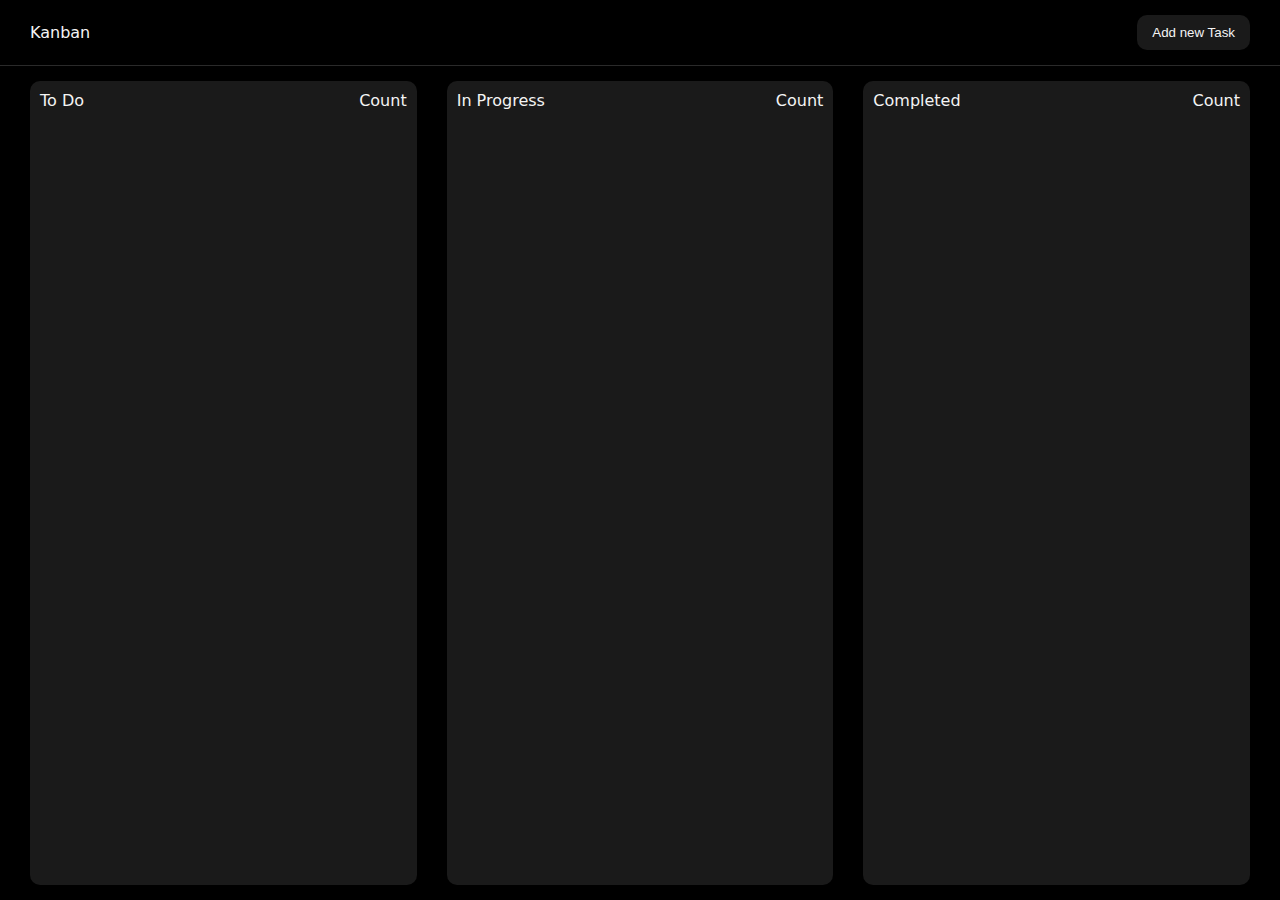
<file: Kanban Board (Progress Tracker)/index.html>
<!DOCTYPE html>
<html lang="en">

<head>
    <meta charset="UTF-8">
    <meta name="viewport" content="width=device-width, initial-scale=1.0">
    <title>Document</title>
    <link rel="stylesheet" href="style.css">
</head>

<body>
    <main>
        <nav>
            <div class="left">Kanban</div>
            <div class="right"><button id="toggle-modal">Add new Task</button></div>
        </nav>

        <section class="board">
            <div id="todo" class="task-column">
                <div class="heading">
                    <div class="left">To Do</div>
                    <div class="right">Count</div>
                </div>
            </div>

            <div id="progress" class="task-column">
                <div class="heading">
                    <div class="left">In Progress</div>
                    <div class="right">Count</div>
                </div>
            </div>

            <div id="done" class="task-column">
                <div class="heading">
                    <div class="left">Completed</div>
                    <div class="right">Count</div>
                </div>
            </div>
        </section>
    </main>

    <div class="modal add-new-task">
        <div class="bg"></div>
        <div class="center">
            <input type="text" id="task-title-input" placeholder="Task Title" />
            <textarea id="task-desc-input" placeholder="Task Description"></textarea>
            <button id="add-new-task" class="add-task-btn">Add Task</button>
        </div>
    </div>

    <script src="script.js"></script>
</body>

</html>
</file>
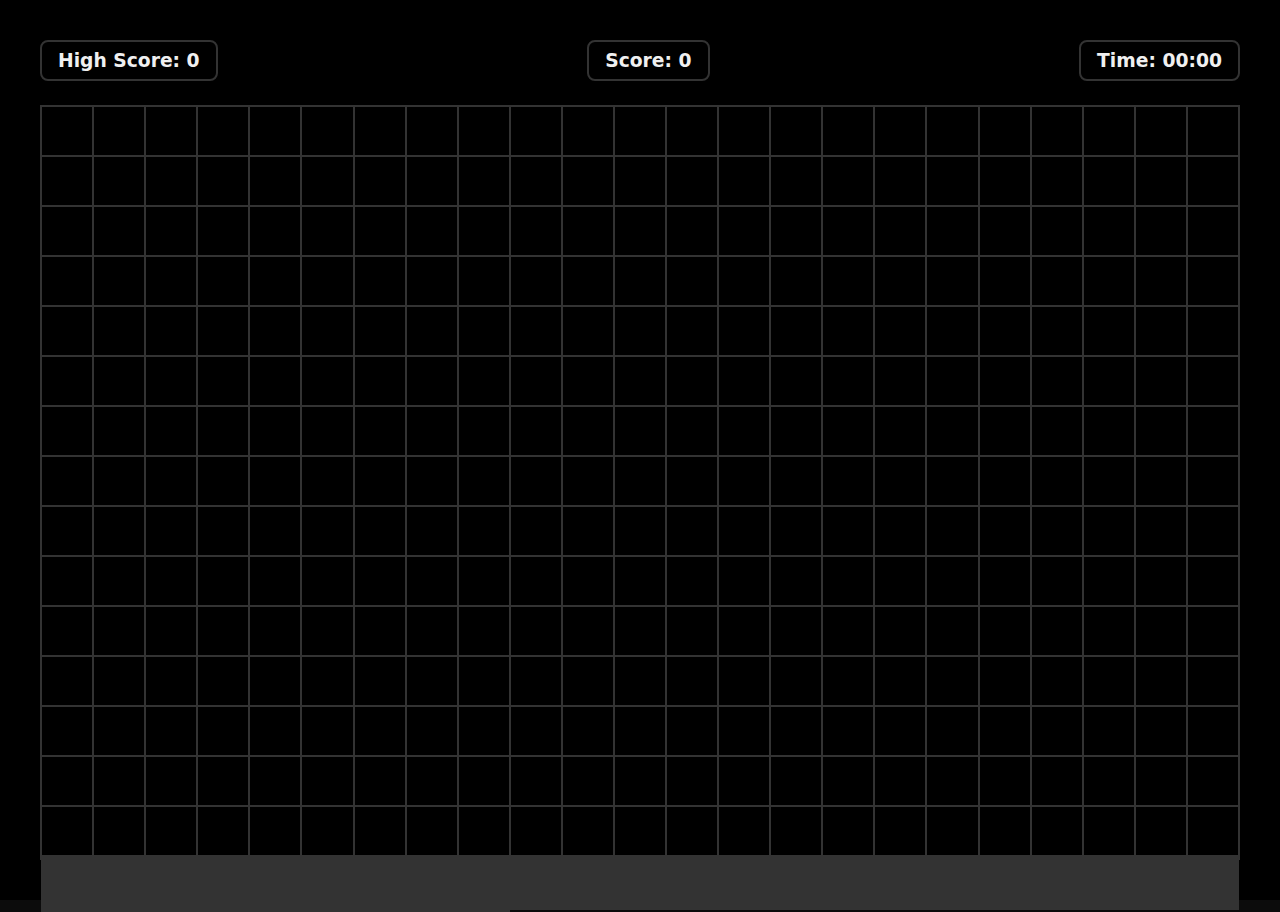
<file: Snake Game/index.html>
<!DOCTYPE html>
<html lang="en">
<head>
    <meta charset="UTF-8">
    <meta name="viewport" content="width=device-width, initial-scale=1.0">
    <title>Snake Game</title>
    <link rel="stylesheet" href="style.css">
</head>
<body>
    <main>
        <section>
            <div class="infos">
                <div class="info">
                    <h3>High Score:
                        <span id="high-score">0</span>
                    </h3>
                </div>
                
                <div class="info">
                    <h3>Score:
                        <span id="score">0</span>
                    </h3>
                </div>
                
                <div class="info">
                    <h3>Time:
                        <span id="time">00:00</span>
                    </h3>
                </div>
            </div>

            <div class="board">

            </div>
        </section>
    </main>
    <script src="script.js"></script>
</body>
</html>
</file>
<file: Kanban Board (Progress Tracker)/style.css>
* {
    margin: 0;
    padding: 0;
    box-sizing: border-box;
}

html,
body {
    height: 100%;
    width: 100%;
}

html {
    font-family: system-ui, -apple-system, BlinkMacSystemFont, 'Segoe UI', Roboto, Oxygen, Ubuntu, Cantarell, 'Open Sans', 'Helvetica Neue', sans-serif;
}

:root {
    --bg-color: #000000;
    --bg-button-color: #1a1a1a;
    --bg-task-color: #2a2a2a;
    --primary-text-color: #f4f4f4;
    --delete-color: #ff4d4d;
    
    /* padding variables */
    --nav-padding: 15px 30px;
    --section-padding: 15px 30px;
    --padding-s: 5px;
    --padding-m: 10px;
    --padding-l: 15px;
    --padding-xl: 20px;
    --padding-xxl: 30px;

    /* border-radius variables */
    --border-radius-s: 5px;
    --border-radius-m: 10px;
    --border-radius-l: 15px;
    --border-radius-xl: 20px;
    --border-radius-xxl: 30px;
}

body {
    background-color: var(--bg-color);
    color: var(--primary-text-color);
}

main{
    height: 100%;
    display: flex;
    flex-direction: column;
}

nav{
    padding: var(--nav-padding);
    display: flex;
    align-items: center;
    justify-content: space-between;
    position: sticky;
    top: 0;
    background-color: var(--bg-color);
    border-bottom: 1px solid var(--bg-task-color);
}

nav button{
    background-color: var(--bg-button-color);
    border: none;
    outline: none;
    color: var(--primary-text-color);
    padding: var(--padding-m) var(--padding-l);
    cursor: pointer;
    border-radius: var(--border-radius-m);
}

section{
    padding: var(--section-padding);
    display: flex;
    flex-grow: 1;
    justify-content: space-between;
    gap: var(--padding-xxl);
}

section .task-column{
    background-color: var(--bg-button-color);
    flex-grow: 1;
    width: 100%;
    padding: var(--padding-m);
    display: flex;
    flex-direction: column;
    gap: var(--padding-m);
    border-radius: var(--border-radius-m);
    transition: all 0.7s cubic-bezier(0.19, 1, 0.22, 1);
    
}

section .task-column.hover-over{
    border: 2px dashed var(--primary-text-color);
    scale: 1.05;
}

section .task-column .heading{
    width: 100%;
    display: flex;
    align-items: center;
    justify-content: space-between;
}

section .task-column .task{
    background-color: var(--bg-task-color);
    padding: var(--padding-m);
    border-radius: var(--border-radius-m);
    display: flex;
    flex-direction: column;
    gap: var(--padding-s);
    cursor: grab;
}

section .task-column .task button{
    align-self: flex-end;
    cursor: pointer;
    padding: var(--padding-s) var(--padding-m);
    border-radius: var(--border-radius-s);
    border: none;
    outline: none;
    background-color: var(--delete-color);
    color: var(--primary-text-color);
}

.modal{
    position: fixed;
    height: 100vh;
    width: 100vw;
    top: 0;
    left: 0;
    display: none;
    align-items: center;
    justify-content: center;
}

.modal.active{
    display: flex;
}

.modal .bg{
    position: absolute;
    height: 100%;
    width: 100%;
    background-color: rgba(61, 61, 61, 0.404);
    backdrop-filter: blur(5px);
}

.modal .center{
    background-color: var(--bg-button-color);
    padding: var(--padding-xxl);
    border-radius: var(--border-radius-m);
    display: flex;
    flex-direction: column;
    gap: var(--padding-m);
    z-index: 10;
}

.modal .center input, .modal .center textarea{
    background-color: var(--bg-task-color);
    border: none;
    outline: none;
    color: var(--primary-text-color);
    padding: var(--padding-m);
    border-radius: var(--border-radius-s);
}

.modal .center button{
    background-color: var(--bg-task-color);
    border: none;
    outline: none;
    color: var(--primary-text-color);
    padding: var(--padding-m) var(--padding-l);
    cursor: pointer;
    border-radius: var(--border-radius-m);
    width: fit-content;
    align-self: center;
}
</file>
<file: Snake Game/style.css>
*{
    margin: 0;
    padding: 0;
    box-sizing: border-box;
}

html, body{
    height: 100%;
    width: 100%;
}

:root{
    /* Background colors */
    --bg-primary-color: #0c0c0c;
    --bg-fill-color: #fdfdfc;
    --bg-food-color: #ff3b3b;

    /* Text color */
    --text-primary-color: #f0f0f0;
    
    /* Spacing variables */
    --spacing-xs: 4px;
    --spacing-sm: 8px;
    --spacing-md: 16px;
    --spacing-lg: 24px;
    --spacing-xl: 32px;
    --spacing-2xl: 40px;
    --spacing-3xl: 48px;

    /* Border colors */
    --border-primary-color:#333333;

    /* Border Radius */
    --border-radius-xs: 4px;
    --border-radius-sm: 8px;
    --border-radius-md: 12px;
    --border-radius-lg: 16px;
    --border-radius-xl: 20px;
    --border-radius-2xl: 24px; 
}

html{
    background-color: var(--bg-primary-color);
    color: var(--text-primary-color);
    font-family: system-ui, -apple-system, BlinkMacSystemFont, 'Segoe UI', Roboto, Oxygen, Ubuntu, Cantarell, 'Open Sans', 'Helvetica Neue', sans-serif
}

main, section{
    width:100%;
    height: 100%;
}

.btn{
    padding: var(--spacing-sm) var(--spacing-md);
    border: none;
    border-radius: var(--border-radius-sm);
    cursor: pointer;
    transition: all 0.3s ease;
}

.btn:hover{
    transform: scale(1.1);
}

section{
    padding: var(--spacing-2xl);
    display: flex;
    flex-direction: column;
    /* height: 100%; */
    background-color: rgb(0, 0, 0);
    gap: var(--spacing-lg);
}

section .infos{
    width: 100%;
    display: flex;
    justify-content: space-between;
}

.info{
    padding: var(--spacing-sm) var(--spacing-md);
    border: 2px solid var(--border-primary-color);
    border-radius: var(--border-radius-sm);
}

.board{
    border: 1px solid var(--border-primary-color);
    flex-grow: 1;
    display: grid;
    grid-template-columns: repeat(auto-fill, minmax(50px, 1fr));
    grid-template-rows : repeat(auto-fill, minmax(50px, 1fr));
}

.block{
    /* width: 30px;
    height: 30px; */
    border: 1px solid var(--border-primary-color);
    
}

.fill{
    background-color: var(--bg-fill-color);
}

.food{
    background-color: var(--bg-food-color);
}

.modal{
    height: 100vh;
    width: 100vw;
    position: fixed;
    top: 0;
    background-color: #35353587;
    backdrop-filter: blur(4px);
    display: flex;
    justify-content: center;
    align-items: center;
}

.modal .start-game, .modal .game-over{
    display: flex;
    flex-direction: column;
    align-items: center;
    gap: var(--spacing-lg);
}

.modal .game-over{
    display: none;
}
</file>
